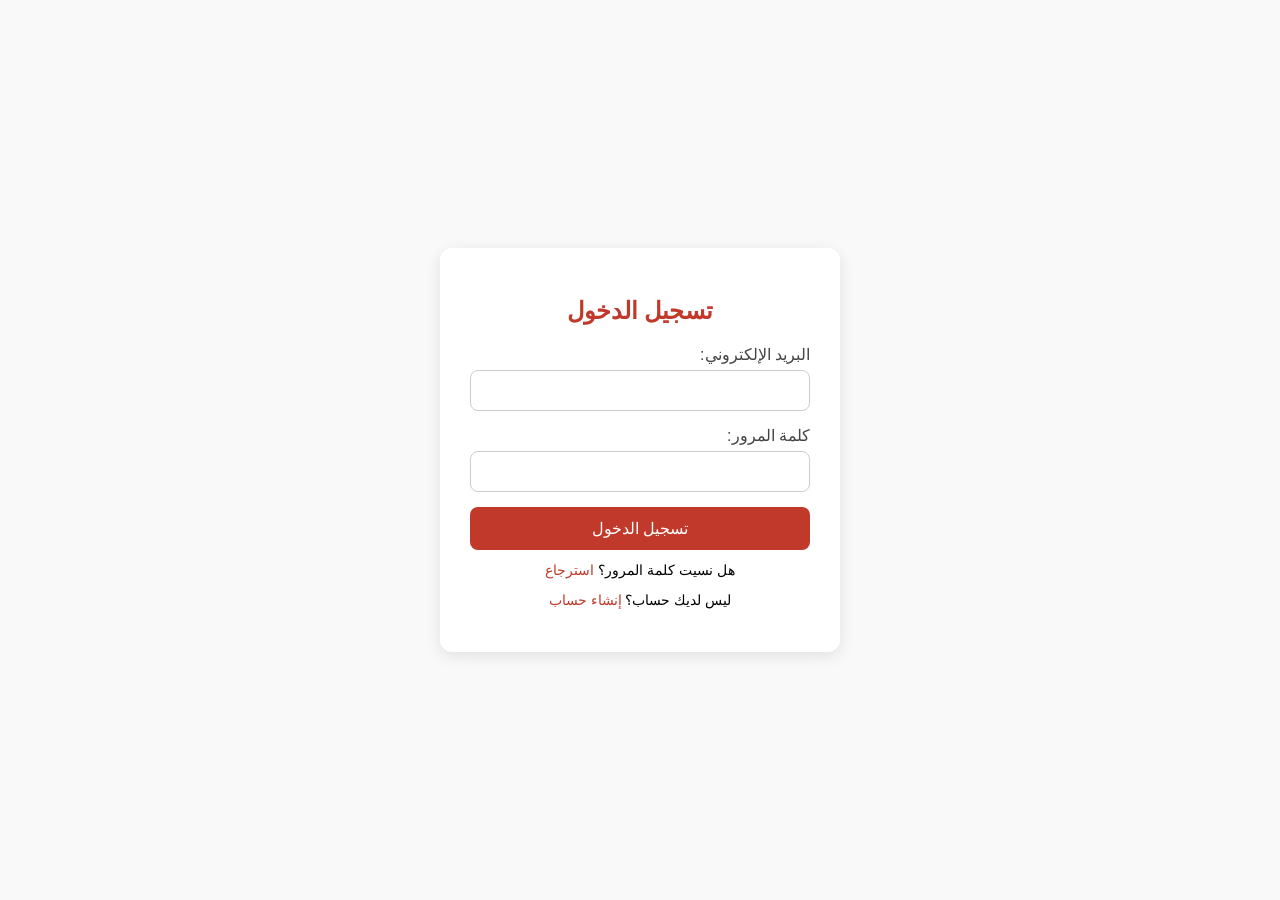
<file: loginForm.html>
<!DOCTYPE html>
<html lang="ar">
<head>
  <meta charset="UTF-8">
  <meta name="viewport" content="width=device-width, initial-scale=1">
  <title>تسجيل الدخول - التبرع بالدم</title>
  <link rel="stylesheet" href="loginForm.css">
</head>
<body>








  <div class="login-container">
    <h2>تسجيل الدخول</h2>
    <form id="loginForm">
      <label for="email">البريد الإلكتروني:</label>
      <input type="email" id="email" name="email" required>

      <label for="password">كلمة المرور:</label>
      <input type="password" id="password" name="password" required>

      <button type="submit">تسجيل الدخول</button>

      <p class="extra-text">هل نسيت كلمة المرور؟ <a href="#">استرجاع</a></p>
      <p class="extra-text">ليس لديك حساب؟ <a href="#">إنشاء حساب</a></p>
    </form>

    <div id="loginMessage" class="message-success" style="display: none;">
      <!-- ستظهر الرسالة هنا -->
    </div>
  </div>

  <script src="loginForm.js"></script>
</body>
</html>
</file>
<file: loginForm.css>
* {
    box-sizing: border-box;
    font-family: 'Segoe UI', Tahoma, Geneva, Verdana, sans-serif;
  }
  
  body {
    background: #f9f9f9;
    display: flex;
    justify-content: center;
    align-items: center;
    height: 100vh;
    direction: rtl;
    margin: 0;
    padding: 10px;
  }
  
  .login-container {
    background-color: #fff;
    padding: 30px;
    border-radius: 12px;
    box-shadow: 0 4px 15px rgba(0, 0, 0, 0.1);
    width: 100%;
    max-width: 400px;
  }
  
  .login-container h2 {
    text-align: center;
    color: #c0392b;
    margin-bottom: 20px;
  }
  
  label {
    display: block;
    margin-bottom: 6px;
    color: #444;
  }
  
  input[type="email"],
  input[type="password"] {
    width: 100%;
    padding: 12px;
    margin-bottom: 15px;
    border: 1px solid #ccc;
    border-radius: 8px;
  }
  
  button {
    width: 100%;
    padding: 12px;
    background-color: #c0392b;
    border: none;
    color: white;
    font-size: 16px;
    border-radius: 8px;
    cursor: pointer;
    transition: background 0.3s;
  }
  
  button:hover {
    background-color: #a93226;
  }
  
  .extra-text {
    text-align: center;
    margin-top: 12px;
    font-size: 14px;
  }
  
  .extra-text a {
    color: #c0392b;
    text-decoration: none;
  }
  
  .message-success {
    margin-top: 15px;
    padding: 12px;
    background-color: #dff0d8;
    color: #3c763d;
    border-radius: 8px;
    text-align: center;
    font-size: 15px;
  }
  
  /* Media Queries */
  @media (max-width: 480px) {
    .login-container {
      padding: 20px;
    }
  
    h2 {
      font-size: 20px;
    }
  
    button {
      font-size: 14px;
    }
  
    .extra-text {
      font-size: 12px;
    }
  }
  
  @media (min-width: 481px) and (max-width: 768px) {
    .login-container {
      padding: 25px;
    }
  
    h2 {
      font-size: 22px;
    }
  }
  
  @media (min-width: 769px) {
    .login-container {
      padding: 30px;
    }
  
    h2 {
      font-size: 24px;
    }
  }
</file>
